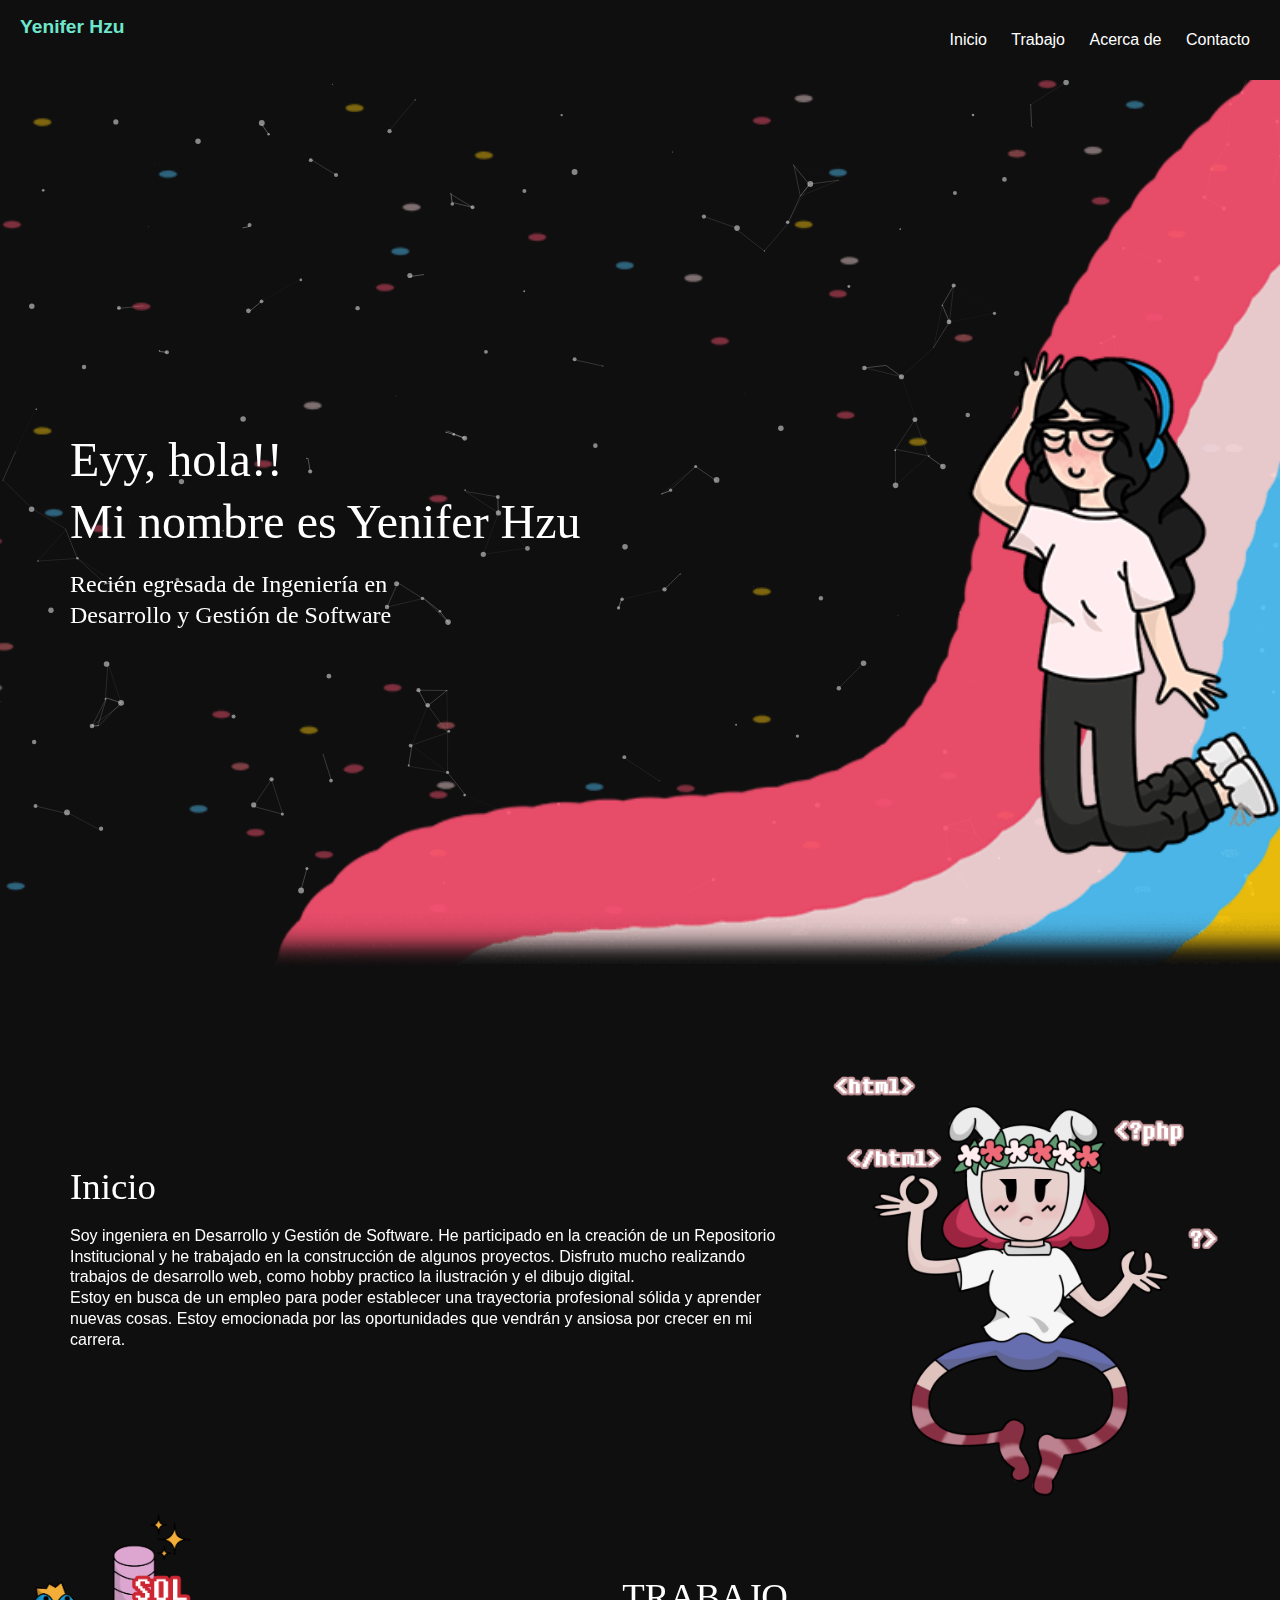
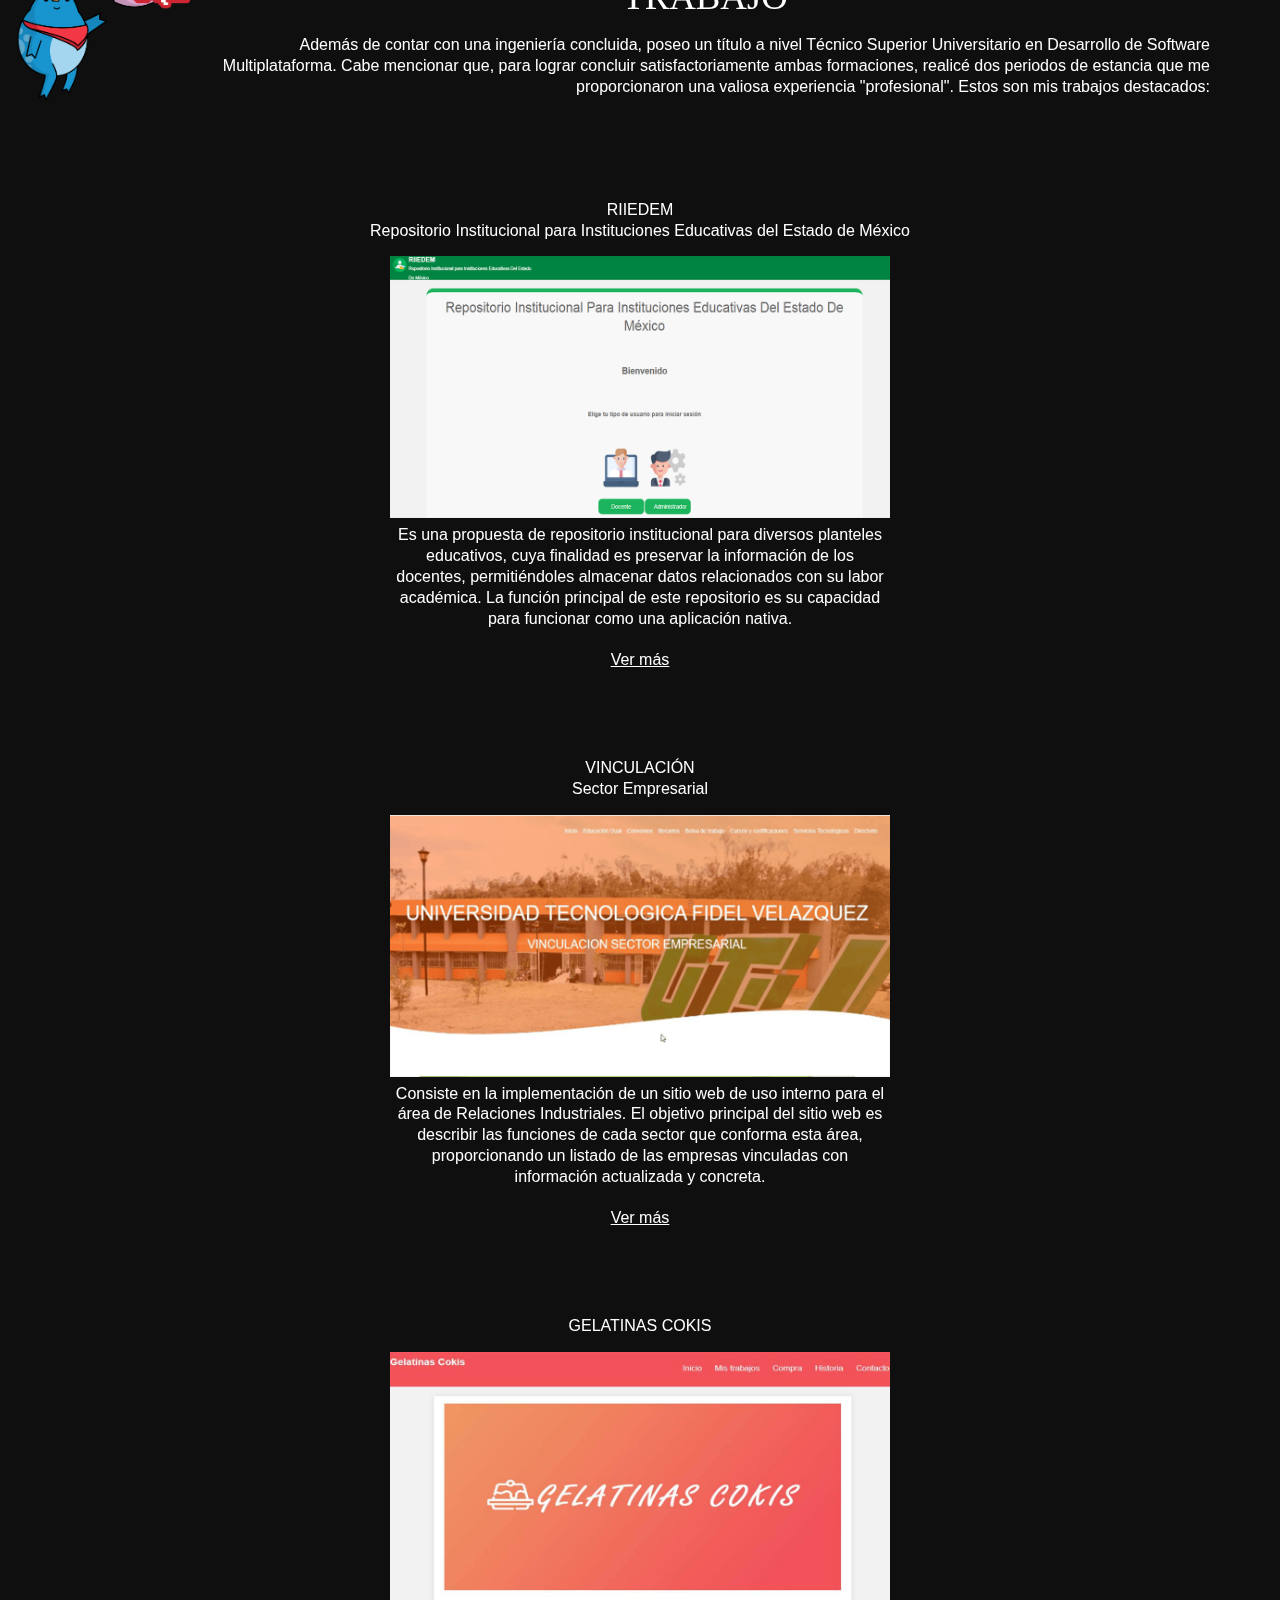
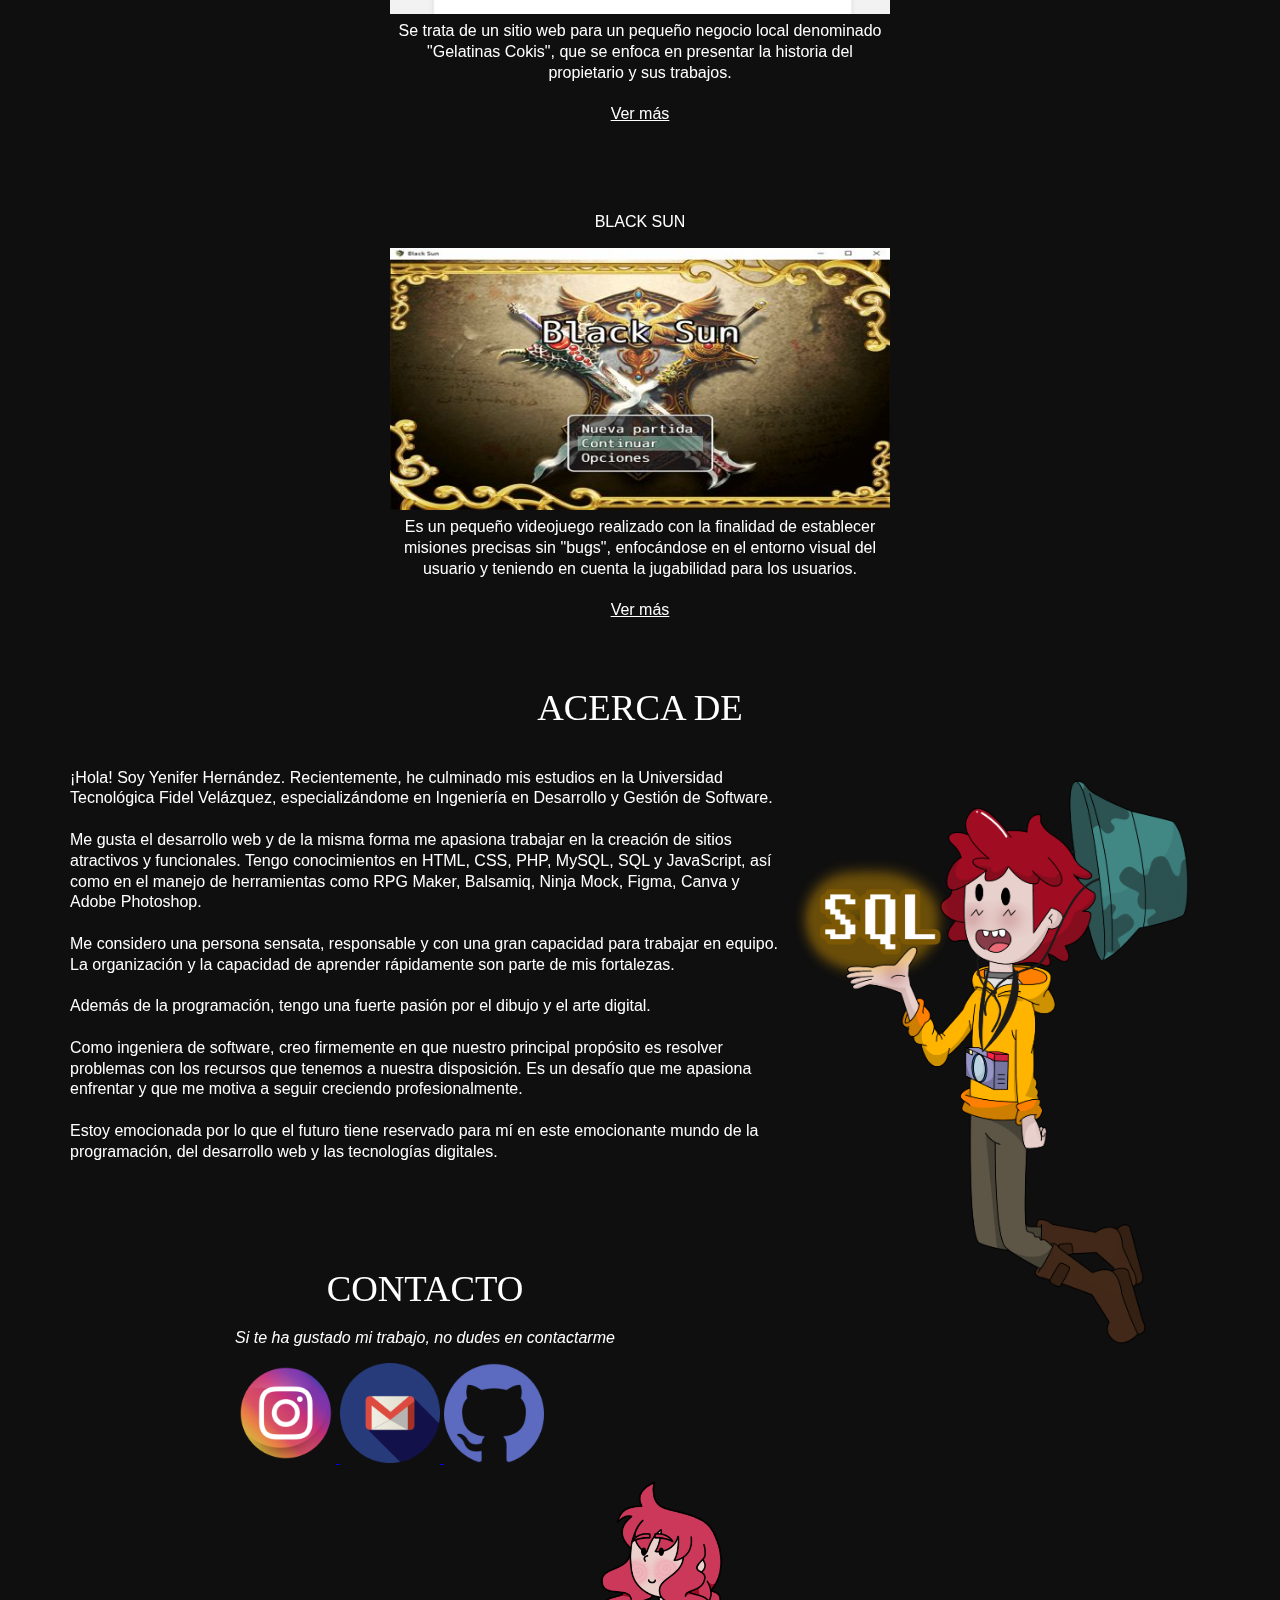
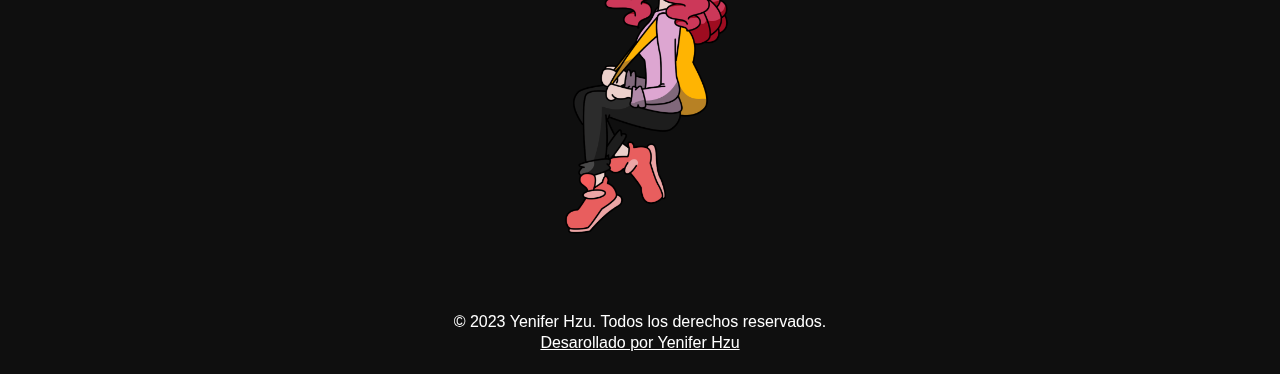
<file: index.html>
<!DOCTYPE html>
<html lang="es">
<head>
  <meta charset="UTF-8">
  <meta name="viewport" content="width=device-width, initial-scale=1.0">
  <meta http-equiv="X-UA-Compatible" content="ie=edge">
  <link rel="icon" href="icono.png" type="image/x-icon">
  <link rel="stylesheet" type="text/css" href="css/style.css">
  <link rel="stylesheet" href="https://cdnjs.cloudflare.com/ajax/libs/animate.css/4.1.1/animate.min.css">
  <title>Yenifer Hzu</title>
  <script src="js/particles.min.js"></script>
</head>
<body>

<!--FONDO DE PARTICULAS-->
<div id="particles-js"></div> 

<header id="main-header">
  
  <a id="logo-header" href="#">
    <span class="site-name">Yenifer Hzu</span>
    <span class="site-desc"></span>
  </a> <!-- / #logo-header -->

  <nav>
    <ul>
      <li><a href="#Inicio">Inicio</a></li>
        <li><a href="#Trabajo">Trabajo</a></li>
        <li><a href="#Acercade">Acerca de</a></li>
        <li><a href="#Contacto">Contacto</a></li>
    </ul>
  </nav><!-- / nav -->
</header><!-- / #main-header -->

  <section id="main-content">
  
    <article>
      
      <div class="content">

        <!--INICIO DE LA PRESENTACIÓN DE LA PÁGINA WEB-->
        <div class="container">
          <img src="imgs/imgs/encabezadooo.png" alt="Encabezado de la presentación" class="flotante">
            <div class="text-overlay">
              <p id="encabezado" class="animate__bounceIn">Eyy, hola!!
                <br>Mi nombre es Yenifer Hzu</p>
              <P id="encabezado-pequeño" class="animate__bounceIn">Recién egresada de Ingeniería en 
                <br>Desarrollo y Gestión de Software
              </p>
            </div><!--Fin del texto sobre la imagen-->
        </div><!--Fin del container-->

        <br><br><br>
        <img src="imgs/imgs/Gum.png" class="flotante" alt="Decoración" width="500px" height="500px" align="right">
        <br><br><br><br>
        <h2 id="Inicio">Inicio</h2>
        <p class="justificado-izq">Soy ingeniera en Desarrollo y Gestión de Software. He participado en la creación de un Repositorio Institucional y he trabajado en la construcción de algunos proyectos. Disfruto mucho realizando trabajos de desarrollo web, como hobby practico la ilustración y el dibujo digital.
        <br>Estoy en busca de un empleo para poder establecer una trayectoria profesional sólida y aprender nuevas cosas. Estoy emocionada por las oportunidades que vendrán y ansiosa por crecer en mi carrera.</p>

        <br><br><br><br><br><br>
        <img src="imgs/imgs/ranitaSQL.png" class="flotante" alt="Decoración" width="200px" height="200px" align="left">
        <br><br>
        <h2 id="Trabajo" align="center">TRABAJO</h2>
        <p class="justificado-derec">Además de contar con una ingeniería concluida, poseo un título a nivel Técnico Superior Universitario en Desarrollo de Software Multiplataforma. Cabe mencionar que, para lograr concluir satisfactoriamente ambas formaciones, realicé dos periodos de estancia que me proporcionaron una valiosa experiencia "profesional". Estos son mis trabajos destacados:
        </p>

        <br><br><br>

<!--GALERÍA-->
        <div align="center">
        	
        	<p>RIIEDEM
        		<br>Repositorio Institucional para Instituciones Educativas del Estado de México
        	</p>
        	<img src="imgs/riiedem/riiedem-encabezado.png" alt="Encabezado de RIIEDEM"  width="500px" height="500px">
        		<p id="contenido">Es una propuesta de repositorio institucional para diversos planteles educativos, cuya finalidad es preservar la información de los docentes, permitiéndoles almacenar datos relacionados con su labor académica. La función principal de este repositorio es su capacidad para funcionar como una aplicación nativa.
        		<br><br>
        		<a href="riiedem.html" id="main-footer" target="_blank">Ver más</p></a>
        	
        	<br><br><br>
        	
        	<P>VINCULACIÓN
        		<br>Sector Empresarial
        	</P>
        	<img src="imgs/industriales/industriales-encabezado.png" alt="Encabezado de Relaciones Industriales"  width="500px" height="500px">
        		<p id="contenido">Consiste en la implementación de un sitio web de uso interno para el área de Relaciones Industriales. El objetivo principal del sitio web es describir las funciones de cada sector que conforma esta área, proporcionando un listado de las empresas vinculadas con información actualizada y concreta.
        		<br><br>
        		<a href="industriales.html" id="main-footer" target="_blank">Ver más</a></p>

        	<br><br><br>
        	
        	<P>GELATINAS COKIS</p>
        	<img src="imgs/gelatinas/gelatinas-encabezado.jpg" alt="Encabezado de Gelatinas Cokis"  width="500px" height="500px">
        		<p id="contenido">Se trata de un sitio web para un pequeño negocio local denominado "Gelatinas Cokis", que se enfoca en presentar la historia del propietario y sus trabajos. 
        		<br><br>
        		<a href="gelatinas.html" id="main-footer" target="_blank">Ver más</a></p>

        	<br><br><br>
        	
        	<p>BLACK SUN</p>
        	<img src="imgs/blackSun/blackSun-encabezado.jpg" alt="Encabezado de Black Sun"  width="500px" height="500px">
        		<p id="contenido">Es un pequeño videojuego realizado con la finalidad de establecer misiones precisas sin "bugs", enfocándose en el entorno visual del usuario y teniendo en cuenta la jugabilidad para los usuarios.
        		<br><br>
        		<a href="blackSun.html" id="main-footer" target="_blank">Ver más</a></p>
        </div>

        <br><br>

<!--ACERCA DE-->
    	<div>
    	<h2 id="Acercade" align="center">ACERCA DE</h2>
        <img src="imgs/imgs/2023.png" class="flotante" alt="Decoración" width="500px" height="500px" align="right" >

      <p class="justificado-izq">
      <br>¡Hola! Soy Yenifer Hernández. Recientemente, he culminado mis estudios en la Universidad Tecnológica Fidel Velázquez, especializándome en Ingeniería en Desarrollo y Gestión de Software.

			<br><br>Me gusta el desarrollo web y de la misma forma me apasiona trabajar en la creación de sitios atractivos y funcionales. Tengo conocimientos en HTML, CSS, PHP, MySQL, SQL y JavaScript, así como en el manejo de herramientas como RPG Maker, Balsamiq, Ninja Mock, Figma, Canva y Adobe Photoshop.

			<br><br>Me considero una persona sensata, responsable y con una gran capacidad para trabajar en equipo. La organización y la capacidad de aprender rápidamente son parte de mis fortalezas.

			<br><br>Además de la programación, tengo una fuerte pasión por el dibujo y el arte digital.

			<br><br>Como ingeniera de software, creo firmemente en que nuestro principal propósito es resolver problemas con los recursos que tenemos a nuestra disposición. Es un desafío que me apasiona enfrentar y que me motiva a seguir creciendo profesionalmente.

			<br><br>Estoy emocionada por lo que el futuro tiene reservado para mí en este emocionante mundo de la programación, del desarrollo web y las tecnologías digitales.
        	</p>
    	</div>
<!--CONTACTO-->
      <br><br><br>
      <div>
        <h2 id="Contacto" align="center">CONTACTO</h2>

        <p align="center"><i>Si te ha gustado mi trabajo, no dudes en contactarme</i></p>
         
        	<div align="center">
        	<a href="https://www.instagram.com/yen.hzu/" target="_blank">       
        		<img src="imgs/redes/instagram.png" class="flotante" alt="RRSS" width="100px" height="100px">
        	</a>
        	<a href="mailto:reigensoumahernandez01@gmail.com.com" target="_blank">
        		<img src="imgs/redes/gmail.png" class="flotante" alt="RRSS" width="100px" height="100px">
        	</a>
        	<a href="https://github.com/YeniferHzu" target="_blank">
        		<img src="imgs/redes/github.png" class="flotante" alt="RRSS" width="100px" height="100px">
        	</a>
        	</div>
        	<div align="center">
        	<img src="imgs/imgs/contratame.png" class="flotante" alt="Decoración" width="300px" height="100px">
        	</div>
      </div>

  <!-- Agrega más elementos .item según sea necesario -->
      </div>

      </div><!--Div del content-->
      
    </article> <!-- /article -->
  
  </section> <!-- / #main-content -->

<footer id="main-footer">
  <p>&copy; 2023 Yenifer Hzu. Todos los derechos reservados.<a href="https://linktr.ee/yen_hzu" target="_blank"><br>Desarollado por Yenifer Hzu</a></p>
</footer><!-- / #main-footer -->

</body>
  <script src="js/particles.js"></script>
</html>
</file>
<file: css/style.css>
/*PARTICULAS*/
#particles-js {
  position: fixed;
  top: 0;
  left: 0;
  width: 100%;
  height: 100%;
  z-index: -1;
}

/*TRANSICION*/

html{
  scroll-behavior: smooth;
}

body {
  margin: 0;
  padding: 0;
  color: #666;
  background: #0f0f0f; 
  font-size: 1em;
  line-height: 1.5em;
  padding-top: 80px;
}

h1, h2 {
  font-family: Impact;
  font-size: 2.3em;
  line-height: 1.3em;
  margin: 15px 70px;
  /*text-align: center;*/
  font-weight: 300;
  color: white;
}

h3{
  font-family: Arial Black;
  font-size: 1.3em; /*TAMAÑO DE LA LETRA*/
  line-height: 1.3em;
  color: white;
}

#encabezado{
  font-family: Impact;
  font-size: 3em;
  line-height: 1.3em;
  margin: 15px 70px;
  /*text-align: center;*/
  font-weight: 300;
}

#encabezado-pequeño{
  font-family: Arial Black;
  font-size: 1.5em;
  line-height: 1.3em;
  margin: 15px 70px;
  /*text-align: center;*/
  font-weight: 300;
}

p {
  font-family: Arial;
  font-weight: bold;/*Letra en negrita*/
  font-size: 1em;
  line-height: 1.3em;
  margin: 15px 70px;
  font-weight: 300;
  color: white;
}

#contenido { 
  width: 500px;
  margin:0 auto;
}

/*AJUSTAR LAS GALERÍAS DE RIIEDEM*/
#ajustar { 
  width: 950px;
  margin:0 auto;
}

img {
  max-width: 100%;
  height: auto;
}

#black{
  font-family: arial black;
  color: white;
}

/*CABECERA*/
#main-header {
  font-family: Arial;
  background: #0f0f0f;
  color: white;
  height: 80px;
  
  width: 100%;
  left: 0;
  top: 0;
  position: fixed;
} 

#main-header a {
  color: white;
}
  
  
/*LOGO*/
#logo-header {
  float: left;
  padding: 15px 0 0 20px;
  text-decoration: none;
}

#logo-header:hover {
  color: #6ee7cd;
}
  
#logo-header .site-name {
  display: block;
  font-weight: 700;
  font-size: 1.2em;
}
  
#logo-header .site-desc {
  display: block;
  font-weight: 300;
  font-size: 0.8em;
  color: #999;
}
  

/*Navegación*/
nav {
  float: right;
}

nav ul {
  margin: 0;
  padding: 0;
  list-style: none;
  padding-right: 20px;
}
  
nav ul li {
  display: inline-block;
  line-height: 80px;
}
      
nav ul li a {
  display: block;
  padding: 0 10px;
  text-decoration: none;
}
      
nav ul li a:hover {
  background: #6ee7cd;
  }

/*PIE PÁGINA*/
#main-footer {
  background: #0f0f0f;
  color: white;
  text-align: center;
  padding: 20px;
  margin-top: 40px;
}

#main-footer p {
  margin: 0;
}
  
#main-footer a {
  color: white;
}

/*JUSTIFICAR TEXTO*/
.justificado{
  text-align: justify;
  font-weight: bold;/*Letra en negrita*/
  font-size: 1em;
  line-height: 1.3em;
  margin: 15px 70px;
  font-weight: 300;
  color: white;
}

/*JUSTIFICAR TEXTO IZQUIERDA*/
.justificado-izq{
  text-align: left;
  font-family: Arial;
  font-weight: bold;/*Letra en negrita*/
  font-size: 1em;
  line-height: 1.3em;
  margin: 15px 70px;
  font-weight: 300;
  color: white;
}

/*JUSTIFICAR TEXTO DERECHA*/
  .justificado-derec{
  text-align: right;
  font-family: Arial;
  font-weight: bold;/*Letra en negrita*/
  font-size: 1em;
  line-height: 1.3em;
  margin: 15px 70px;
  font-weight: 300;
  color: white;
  }

/*PARA LA GALERÍA*/

div.gallery {
  border: 1px solid #ccc;
}

div.gallery:hover {
  border: 1px solid #777;
}

div.gallery img {
  width: 100%;
  height: auto;
}

div.desc {
  padding: 15px;
  text-align: center;
  font-family: arial;
}

* {
  box-sizing: border-box;
}

.responsive {
  padding: 0 6px;
  float: left;
  width: 24.99999%;
}

@media only screen and (max-width: 700px) {
  .responsive {
    width: 49.99999%;
    margin: 6px 0;
  }
}

@media only screen and (max-width: 500px) {
  .responsive {
    width: 100%;
  }
}

.clearfix:after {
  content: "";
  display: table;
  clear: both;
}

/*CARRUSEL*/
.slider {
  width: 95%;
  margin: auto;
  overflow: hidden;
}

.slider ul {
  display: flex;
  padding: 0;
  width: 800%;
  
  animation: cambio 20s infinite alternate linear;
}

.slider li {
  width: 100%;
  list-style: none;
}

.slider img {
  width: 100%;
}

@keyframes cambio {
  0% {margin-left: 0;}
  20% {margin-left: 0;}
  
  25% {margin-left: -100%;}
  45% {margin-left: -100%;}
  
  50% {margin-left: -200%;}
  70% {margin-left: -200%;}
  
  75% {margin-left: -300%;}
  100% {margin-left: -300%;}
}

/*TAMAÑO DE ICONS*/
.icons{
  width: 70px;
  height: 70px;
}

/*TAMAÑO DE IMAGENES*/
.imgs{
  width: 150px;
  height: 150px;
}

/*PARA EL GIF*/
#main-header {
  position: fixed;
  top: 0;
  left: 0;
  right: 0;
  z-index: 999;
}

#main-content {
  padding-top: 0px; /*El valor oriinal es 80 pero hace que la imagen quede muy debajo*/
}

.container {
  position: relative;
  width: 100%;
  height: 100vh; /* Cambiado a 100vh para ocupar el tamaño completo del viewport */
}

.container img { /*Función para el gif*/
  width: 100%;
  height: 100%;
  object-fit: cover;
}

.text-overlay {
  position: absolute;
  top: 50%;
  left: 50%;
  transform: translate(-50%, -50%);
  /*text-align: center;*/
  width: 100%;
  color: white;
}

.text-overlay h1 {
  font-size: 24px;
}

@media (max-width: 768px) {
  .text-overlay h1 {
    font-size: 18px;
  }
}

/*FLOTAR IMAGEN*/
.flotante {
  position: relative;
  animation: flotar 3s ease-in-out infinite;
}

@keyframes flotar {
0% {
  transform: translate(0, 0);
  }
50% {
  transform: translate(0, -10px);
  }
100% {
  transform: translate(0, 0);
  }
</file>
